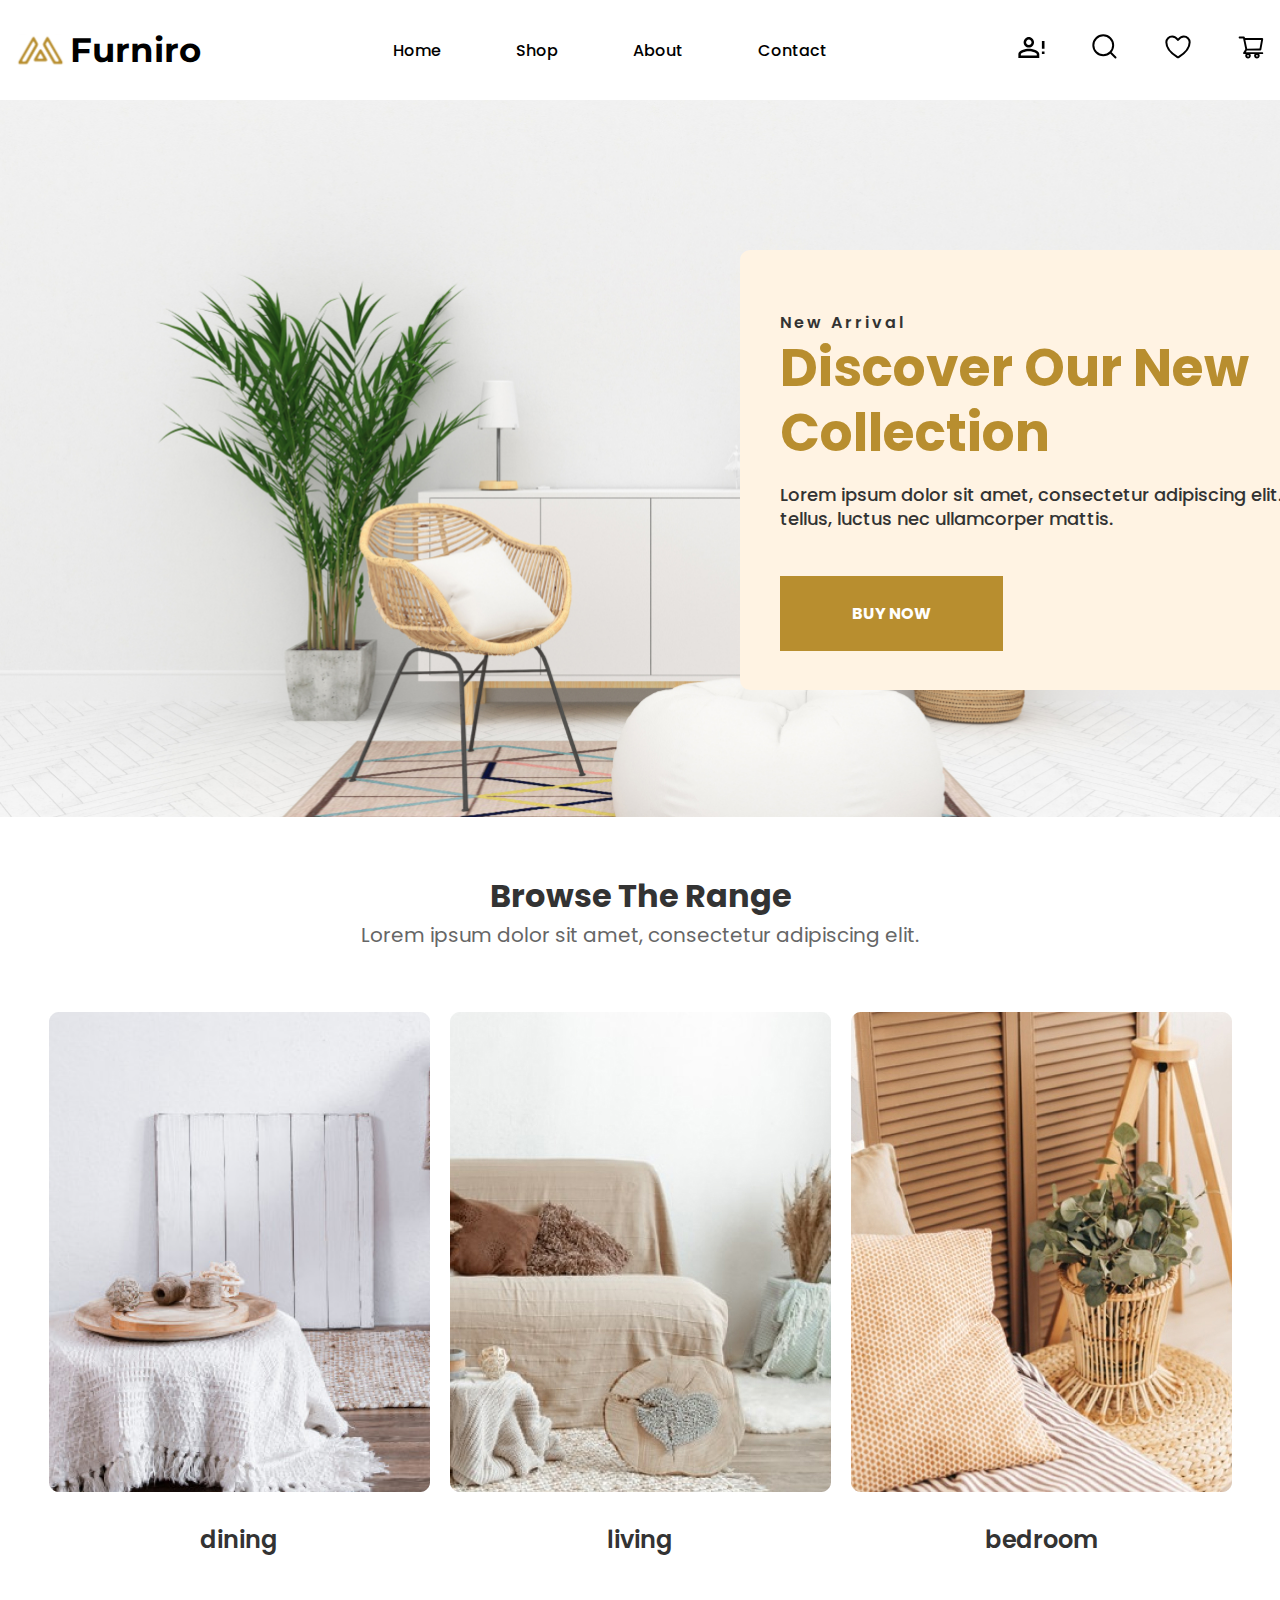
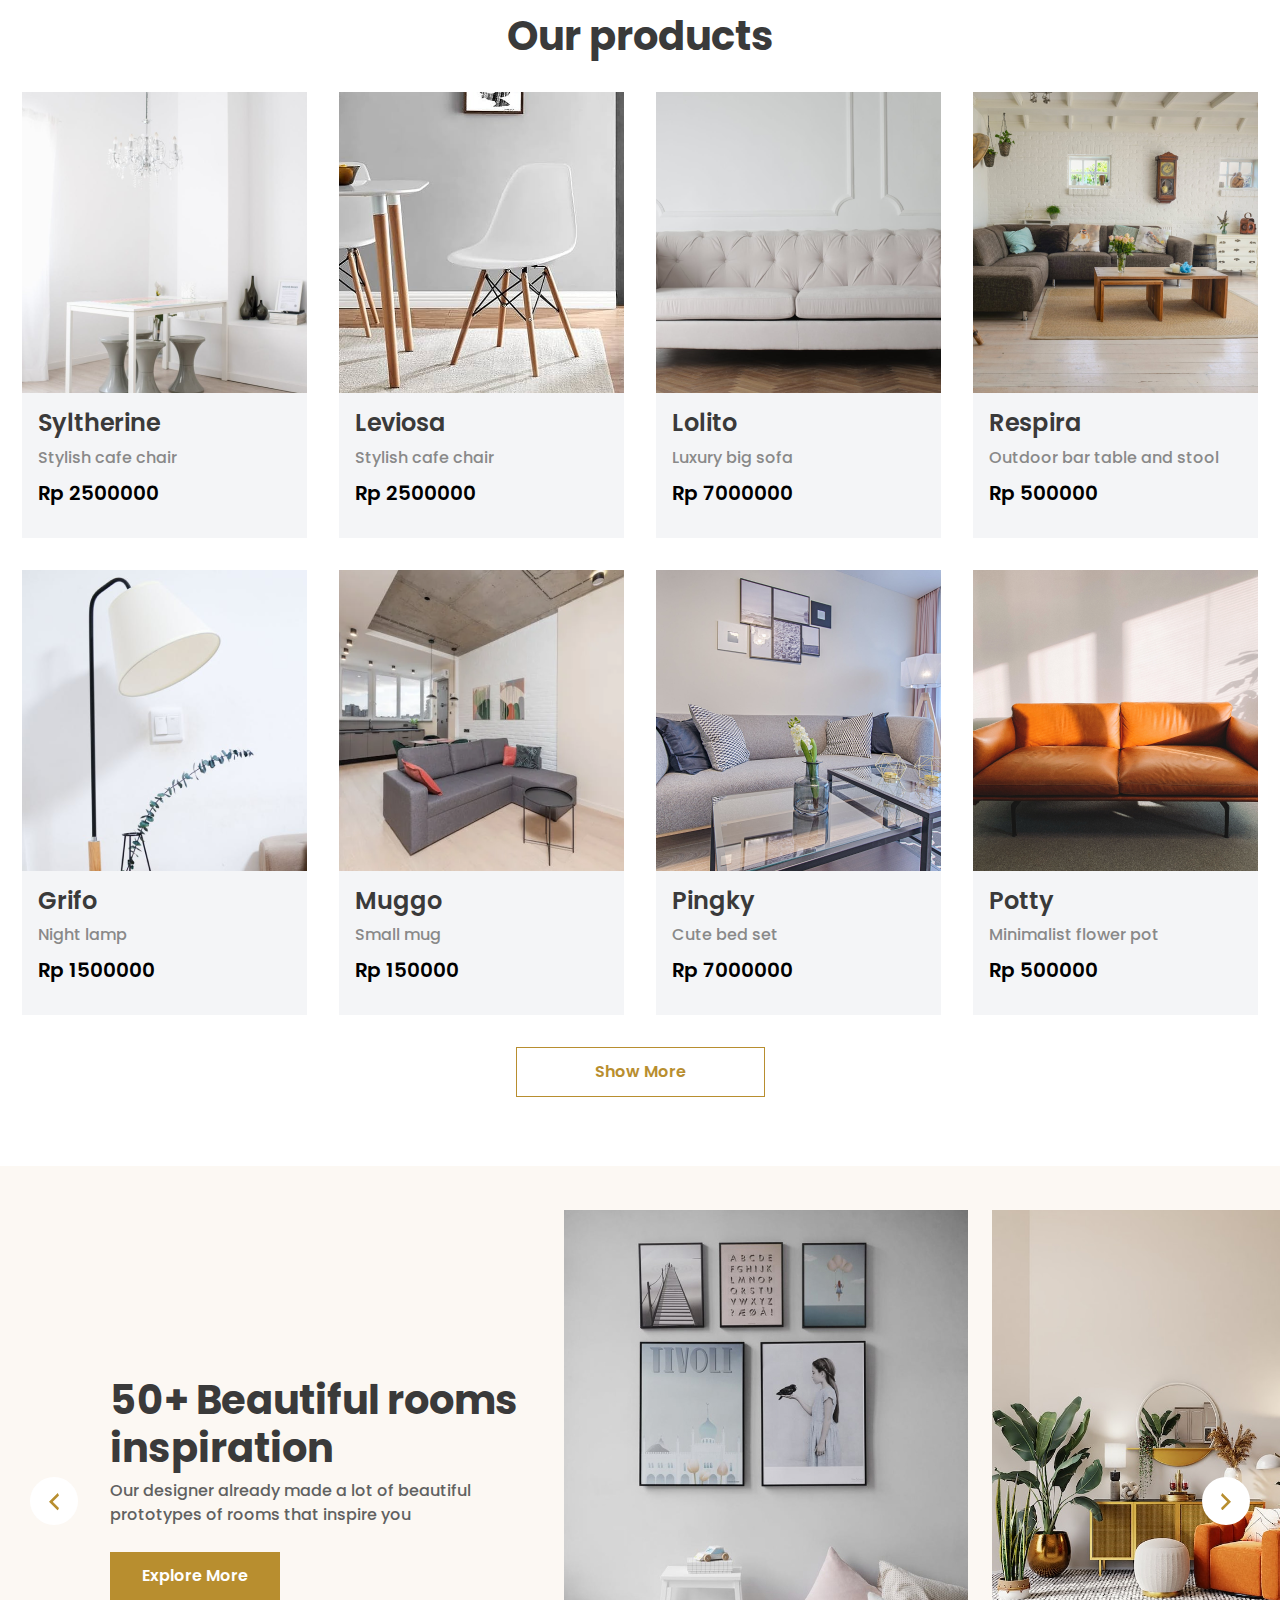
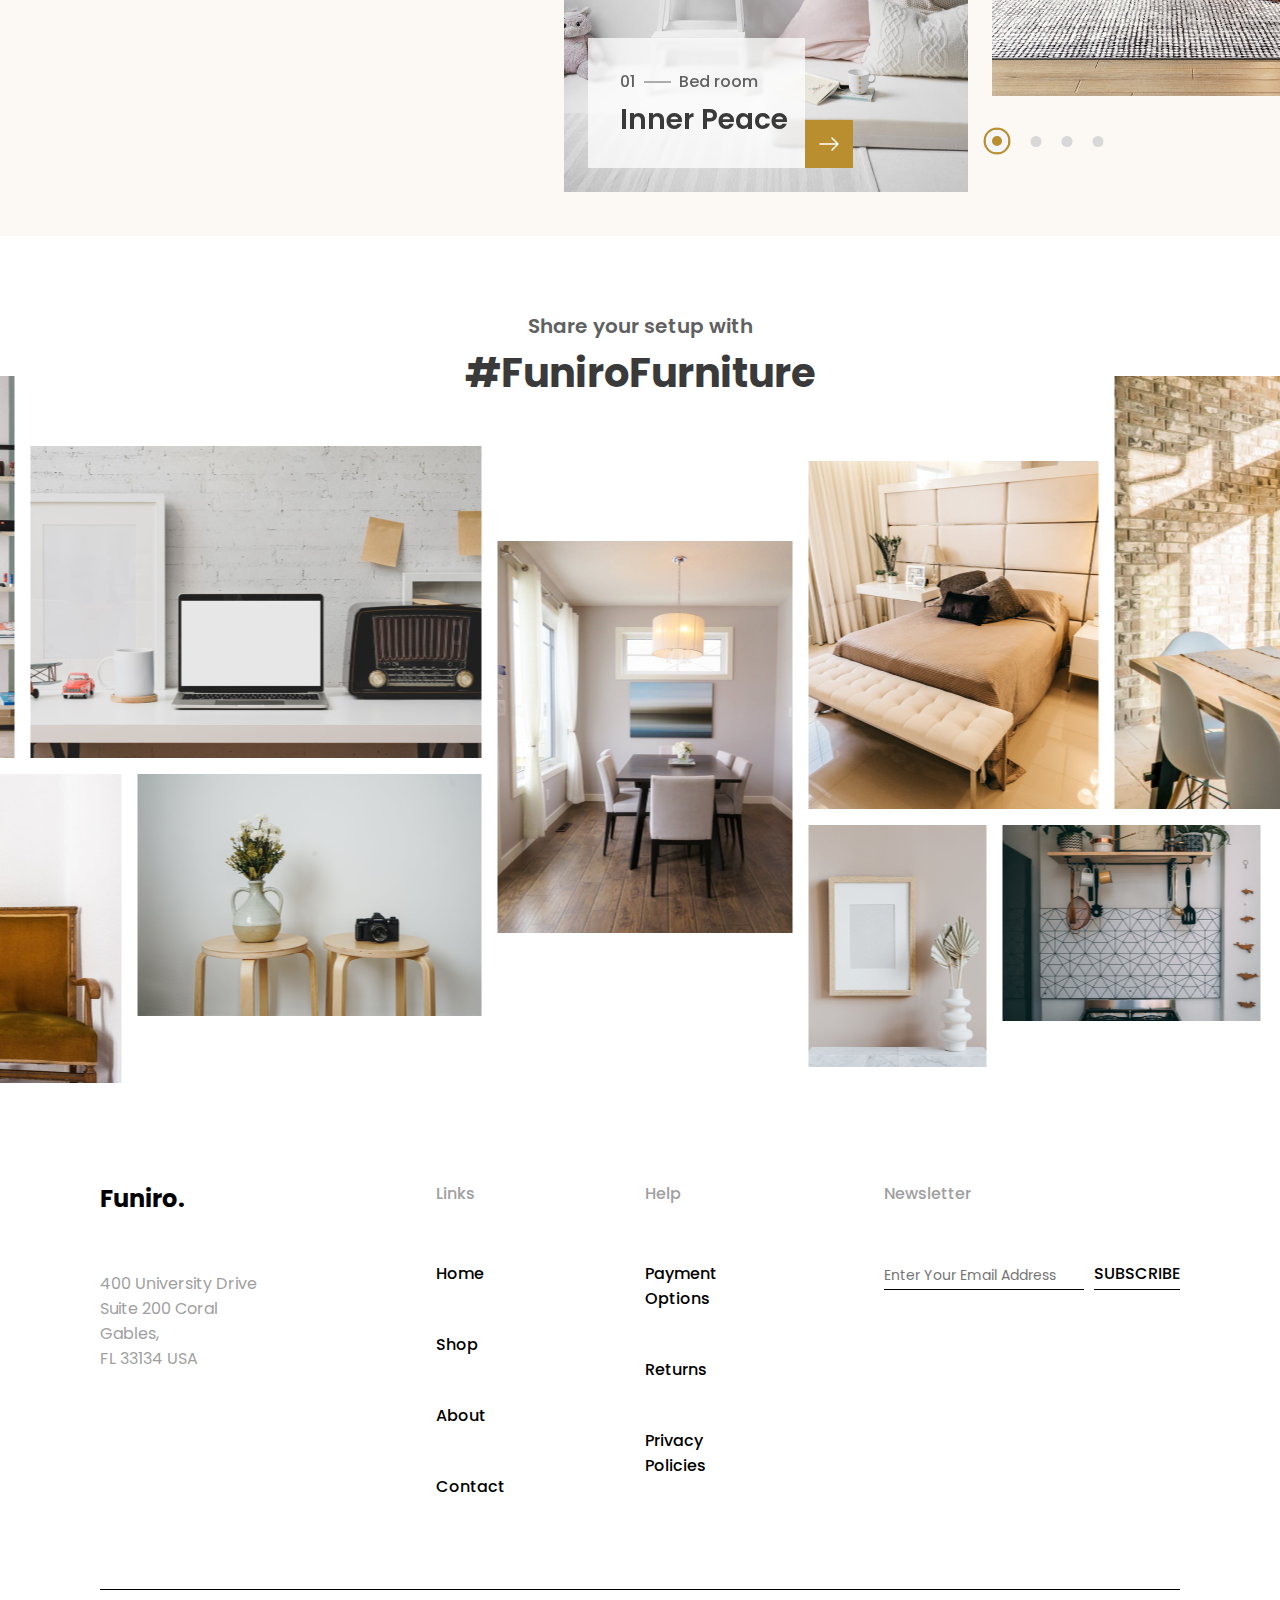
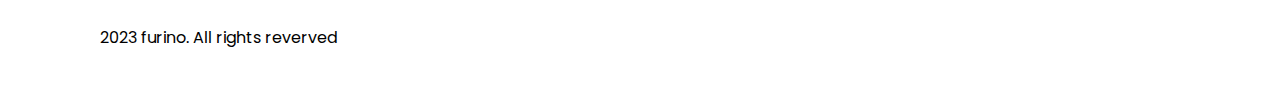
<file: index.html>
<!doctype html>
<html lang="en">

<head>
    <link rel="stylesheet" href="/css/style.css" />
    <link rel="stylesheet" href="/css/zeroStyle.css" />
    <meta charset="UTF-8" />
    <meta name="viewport" content="width=device-width, initial-scale=1.0" />
    <title>Funiro</title>
</head>

<body>
    <div class="wrapper">
        <div class="container">
            <header class="header">
                <a href="#" class="header__logo logo">
                    <img class="logo-icon" src="/icons/furniroLogo.svg" alt="logo" />
                    <div>Furniro</div>
                </a>
                <nav class="header__nav nav">
                    <ul class="nav__list">
                        <a href="#">
                            <li class="nav__link">Home</li>
                        </a>
                        <a href="#">
                            <li class="nav__link">Shop</li>
                        </a>
                        <a href="#">
                            <li class="nav__link">About</li>
                        </a>
                        <a href="#">
                            <li class="nav__link">Contact</li>
                        </a>
                    </ul>
                </nav>
                <div class="header__icons">
                    <ul class="header_icon-list">
                        <a href="#">
                            <li class="header__icon">
                                <svg xmlns="http://www.w3.org/2000/svg" viewBox="2 1 25 25" fill="none">
                                    <path
                                        d="M23.3333 14V8.16669H25.6666V15.1667H23.3333M23.3333 19.8334H25.6666V17.5H23.3333M11.6666 15.1667C14.7816 15.1667 21 16.73 21 19.8334V23.3334H2.33331V19.8334C2.33331 16.73 8.55165 15.1667 11.6666 15.1667ZM11.6666 4.66669C12.9043 4.66669 14.0913 5.15835 14.9665 6.03352C15.8416 6.90869 16.3333 8.09568 16.3333 9.33335C16.3333 10.571 15.8416 11.758 14.9665 12.6332C14.0913 13.5084 12.9043 14 11.6666 14C10.429 14 9.24198 13.5084 8.36682 12.6332C7.49164 11.758 6.99998 10.571 6.99998 9.33335C6.99998 8.09568 7.49164 6.90869 8.36682 6.03352C9.24198 5.15835 10.429 4.66669 11.6666 4.66669ZM11.6666 17.3834C8.20165 17.3834 4.54998 19.0867 4.54998 19.8334V21.1167H18.7833V19.8334C18.7833 19.0867 15.1316 17.3834 11.6666 17.3834ZM11.6666 6.88335C11.0169 6.88335 10.3937 7.14148 9.93424 7.60094C9.47477 8.06041 9.21665 8.68357 9.21665 9.33335C9.21665 9.98313 9.47477 10.6063 9.93424 11.0658C10.3937 11.5252 11.0169 11.7834 11.6666 11.7834C12.3164 11.7834 12.9396 11.5252 13.3991 11.0658C13.8585 10.6063 14.1166 9.98313 14.1166 9.33335C14.1166 8.68357 13.8585 8.06041 13.3991 7.60094C12.9396 7.14148 12.3164 6.88335 11.6666 6.88335Z"
                                        fill="black" />
                                </svg>
                            </li>
                        </a>
                        <a href="#">
                            <li class="header__icon">
                                <svg xmlns="http://www.w3.org/2000/svg" viewBox="0 0 28 28" fill="none">
                                    <path
                                        d="M24.5 24.5L19.2663 19.257M22.1666 12.25C22.1666 14.88 21.1219 17.4024 19.2621 19.2621C17.4024 21.1219 14.88 22.1666 12.25 22.1666C9.61992 22.1666 7.09757 21.1219 5.23784 19.2621C3.3781 17.4024 2.33331 14.88 2.33331 12.25C2.33331 9.61992 3.3781 7.09757 5.23784 5.23784C7.09757 3.3781 9.61992 2.33331 12.25 2.33331C14.88 2.33331 17.4024 3.3781 19.2621 5.23784C21.1219 7.09757 22.1666 9.61992 22.1666 12.25V12.25Z"
                                        stroke="black" stroke-width="2" stroke-linecap="round" />
                                </svg>
                            </li>
                        </a>
                        <a href="#">
                            <li class="header__icon">
                                <svg xmlns="http://www.w3.org/2000/svg" viewBox="0 0 28 28" fill="none">
                                    <path
                                        d="M8.16668 3.5C4.94551 3.5 2.33334 6.08533 2.33334 9.275C2.33334 11.8498 3.35418 17.9608 13.4027 24.1383C13.5827 24.2479 13.7893 24.3058 14 24.3058C14.2107 24.3058 14.4173 24.2479 14.5973 24.1383C24.6458 17.9608 25.6667 11.8498 25.6667 9.275C25.6667 6.08533 23.0545 3.5 19.8333 3.5C16.6122 3.5 14 7 14 7C14 7 11.3878 3.5 8.16668 3.5Z"
                                        stroke="black" stroke-width="2" stroke-linecap="round"
                                        stroke-linejoin="round" />
                                </svg>
                            </li>
                        </a>
                        <a href="#">
                            <li class="header__icon">
                                <svg xmlns="http://www.w3.org/2000/svg" viewBox="0 0 28 28" fill="none">
                                    <path
                                        d="M25.2355 19.1926H8.95234L9.76991 17.5273L23.3543 17.5027C23.8137 17.5027 24.2074 17.1746 24.2894 16.7207L26.1707 6.19062C26.2199 5.91445 26.1461 5.63008 25.9656 5.41406C25.8764 5.30775 25.7652 5.22211 25.6396 5.16309C25.514 5.10407 25.377 5.07308 25.2383 5.07227L7.95702 5.01484L7.80937 4.32031C7.7164 3.87734 7.31718 3.55469 6.86328 3.55469H2.63867C2.38267 3.55469 2.13716 3.65638 1.95614 3.8374C1.77513 4.01841 1.67343 4.26393 1.67343 4.51992C1.67343 4.77592 1.77513 5.02143 1.95614 5.20245C2.13716 5.38346 2.38267 5.48516 2.63867 5.48516H6.08124L6.72656 8.55312L8.31523 16.2449L6.26992 19.5836C6.1637 19.727 6.09972 19.8972 6.08523 20.075C6.07073 20.2528 6.10629 20.4312 6.18788 20.5898C6.35195 20.9152 6.68281 21.1203 7.04921 21.1203H8.7664C8.40032 21.6065 8.20258 22.1988 8.20312 22.8074C8.20312 24.3551 9.46093 25.6129 11.0086 25.6129C12.5562 25.6129 13.8141 24.3551 13.8141 22.8074C13.8141 22.1977 13.6117 21.6043 13.2508 21.1203H17.6559C17.2898 21.6065 17.092 22.1988 17.0926 22.8074C17.0926 24.3551 18.3504 25.6129 19.898 25.6129C21.4457 25.6129 22.7035 24.3551 22.7035 22.8074C22.7035 22.1977 22.5012 21.6043 22.1402 21.1203H25.2383C25.7687 21.1203 26.2035 20.6883 26.2035 20.1551C26.2019 19.8994 26.0993 19.6546 25.9179 19.4743C25.7366 19.294 25.4913 19.1927 25.2355 19.1926ZM8.35898 6.91797L24.1035 6.96992L22.5613 15.6051L10.1937 15.627L8.35898 6.91797ZM11.0086 23.6715C10.5328 23.6715 10.1445 23.2832 10.1445 22.8074C10.1445 22.3316 10.5328 21.9434 11.0086 21.9434C11.4844 21.9434 11.8726 22.3316 11.8726 22.8074C11.8726 23.0366 11.7816 23.2564 11.6196 23.4184C11.4575 23.5805 11.2378 23.6715 11.0086 23.6715ZM19.898 23.6715C19.4223 23.6715 19.034 23.2832 19.034 22.8074C19.034 22.3316 19.4223 21.9434 19.898 21.9434C20.3738 21.9434 20.7621 22.3316 20.7621 22.8074C20.7621 23.0366 20.6711 23.2564 20.509 23.4184C20.347 23.5805 20.1272 23.6715 19.898 23.6715Z"
                                        fill="black" />
                                </svg>
                            </li>
                        </a>
                    </ul>
                </div>
            </header>
        </div>
        <main class="main">
            <section class="main__hero">
                <div class="main__container-hero">
                    <div class="main__visit">
                        <h4 class="main__new-arrival">New Arrival</h4>
                        <h1 class="main__slogan">
                            Discover our new collection
                        </h1>
                        <p class="main__visit-paragraph">
                            Lorem ipsum dolor sit amet, consectetur
                            adipiscing elit. Ut elit tellus, luctus nec
                            ullamcorper mattis.
                        </p>
                        <button class="main__primary-button primary-button">
                            Buy now
                        </button>
                    </div>
                </div>
                <img class="main__background-hero" src="/images/heroBackground.jpg" alt="Interior background" />
            </section>
            <section class="main__browse-range browse-range">
                <h2 class="browse-range__title">Browse the range</h2>
                <p class="browse-range__subtitle">
                    Lorem ipsum dolor sit amet, consectetur adipiscing elit.
                </p>
                <div class="browse-range__block">
                    <figure>
                        <a href="#"><img src="/images/dining.png" alt="diningImage" /></a>
                        <a href="#">
                            <figcaption>dining</figcaption>
                        </a>
                    </figure>
                    <figure>
                        <a href="#"><img src="/images/living.jpg" alt="livingImage" /></a>
                        <a href="#">
                            <figcaption>living</figcaption>
                        </a>
                    </figure>
                    <figure>
                        <a href="#"><img src="/images/bedroom.jpg" alt="bedroomImage" /></a>
                        <a href="#">
                            <figcaption>bedroom</figcaption>
                        </a>
                    </figure>
                </div>
            </section>
            <section class="main__product-examples product-examples">
                <h2 class="product-examples__title">Our products</h2>
                <div class="product-examples__cards">
                    <div data-sale-percent="" class="card">
                        <a href="#">
                            <img src="/images/Syltherine.png" alt="SyltherineImage">
                            <h5 class="card__title">Syltherine</h5>
                            <p class="card__description">Stylish cafe chair</p>
                            <p data-last-price="" class="card__price">Rp <span>2500000</span></p>
                        </a>
                    </div>
                    <div class="product-examples__card card">
                        <a href="#">
                            <img src="/images/Leviosa.jpg" alt="LeviosaImage">
                            <h5 class="card__title">Leviosa</h5>
                            <p class="card__description">Stylish cafe chair</p>
                            <p data-last-price="" class="card__price">Rp <span>2500000</span></p>
                        </a>
                    </div>
                    <div data-sale-percent="" class="product-examples__card card">
                        <a href="#">
                            <img src="/images/Lolito.png" alt="LolitoImage">
                            <h5 class="card__title">Lolito</h5>
                            <p class="card__description">Luxury big sofa</p>
                            <p data-last-price="" class="card__price">Rp <span>7000000</span></p>
                        </a>
                    </div>
                    <div data-sale-percent="" class="product-examples__card card">
                        <a href="#">
                            <img src="/images/Respira.png" alt="RespiraImage">
                            <h5 class="card__title">Respira</h5>
                            <p class="card__description">Outdoor bar table and stool</p>
                            <p data-last-price="" class="card__price">Rp <span>500000</span></p>
                        </a>
                    </div>
                    <div data-sale-percent="" class="product-examples__card card">
                        <a href="#">
                            <img src="/images/Grifo.png" alt="GrifoImage">
                            <p class="card__title">Grifo</p>
                            <p class="card__description">Night lamp</p>
                            <p data-last-price="" class="card__price">Rp <span>1500000</span></p>
                        </a>
                    </div>
                    <div data-sale-percent="" class="product-examples__card card">
                        <a href="#">
                            <img src="/images/Muggo.png" alt="MuggoImage">
                            <p class="card__title">Muggo</p>
                            <p class="card__description">Small mug</p>
                            <p data-last-price="" class="card__price">Rp <span>150000</span></p>
                        </a>
                    </div>
                    <div data-sale-percent="" class="product-examples__card card">
                        <a href="#">
                            <img src="/images/Pingky.png" alt="PingkyImage">
                            <h5 class="card__title">Pingky</h5>
                            <p class="card__description">Cute bed set</p>
                            <p data-last-price="" class="card__price">Rp <span>7000000</span></p>
                        </a>
                    </div>
                    <div data-sale-percent="" class="product-examples__card card">
                        <a href="#">
                            <img src="/images/Potty.png" alt="PottyImage">
                            <h5 class="card__title">Potty</h5>
                            <p class="card__description">Minimalist flower pot</p>
                            <p data-no-sale-price="" class="card__price">Rp <span>500000</span></p>
                        </a>
                    </div>
                </div>
                <button class="product-examples__border-button primary-button primary-button_border">Show more</button>
            </section>
            <section class="main__inspirations inspirations"> 
                <button class="inspirations__arrow inspirations__arrow-left">
                    <svg width="10" height="17.5" class="inspirations__arrow-left-svg"  viewBox="0 0 8 14" fill="none" xmlns="http://www.w3.org/2000/svg">
                        <path d="M0 12L5 7L0 2L1 0L8 7L1 14L0 12Z" fill="#B88E2F"/>
                        </svg>
                </button>
                <div class="inspirations__text-block">
                    <h2 class="inspirations__title">50+ Beautiful rooms inspiration</h2>
                    <p class="inspirations__description">Our designer already made a lot of beautiful prototypes of rooms that inspire you</p>
                    <button class="inspirations__button primary-button">Explore more</button>
                </div>
                <div class="inspirations__slider slider">
                    <div class="slider__images">
                        <div class="slider__image-block slider__main-image">
                            <img src="/images/slider_livingRoom.jpg" alt="Living room image" class="slider__image">
                            <div class="slider__text-block">
                                <p class="slider__number">01</p>
                                <svg class="slider__line" xmlns="http://www.w3.org/2000/svg" width="27" height="2" viewBox="0 0 27 2" fill="none">
                                    <path d="M0 1H27" stroke="#616161"/>
                                </svg>
                                <h5 class="slider__room-name">Bed room</h5>
                                <h4 class="slider__quote">Inner Peace</h4>
                            </div>
                            <a href="#" class="slider__arrow-block">
                                <svg class="slider__arrow-content" width="20" height="14" viewBox="0 0 20 14" fill="none" xmlns="http://www.w3.org/2000/svg">
                                    <path d="M19 7H1M19 7L13 1M19 7L13 13" stroke="white" stroke-width="1.5" stroke-linecap="round" stroke-linejoin="round"/>
                                </svg>                                    
                            </a>
                        </div>
                        <div class="slider__image-block">
                            <img src="/images/slider_Interior.jpg" alt="hall room image" class="slider__image">
                            <div class="slider__text-block">
                                <p class="slider__number">01</p>
                                <svg class="slider__line" xmlns="http://www.w3.org/2000/svg" width="27" height="2" viewBox="0 0 27 2" fill="none">
                                    <path d="M0 1H27" stroke="#616161"/>
                                </svg>
                                <h5 class="slider__room-name">Living room</h5>
                                <h4 class="slider__quote">Inner Peace</h4>
                            </div>
                            <a href="#" class="slider__arrow-block">
                                <svg class="slider__arrow-content" width="20" height="14" viewBox="0 0 20 14" fill="none" xmlns="http://www.w3.org/2000/svg">
                                    <path d="M19 7H1M19 7L13 1M19 7L13 13" stroke="white" stroke-width="1.5" stroke-linecap="round" stroke-linejoin="round"/>
                                </svg>                                    
                            </a>
                        </div>
                        <div class="slider__image-block">
                            <img src="/images/slider_diningRoom.jpg" alt="Dining room image" class="slider__image">
                            <div class="slider__text-block">
                                <p class="slider__number">01</p>
                                <svg class="slider__line" xmlns="http://www.w3.org/2000/svg" width="27" height="2" viewBox="0 0 27 2" fill="none">
                                    <path d="M0 1H27" stroke="#616161"/>
                                </svg>
                                <h5 class="slider__room-name">Kitchen</h5>
                                <h4 class="slider__quote">Inner Peace</h4>
                            </div>
                            <a href="#" class="slider__arrow-block">
                                <svg class="slider__arrow-content" width="20" height="14" viewBox="0 0 20 14" fill="none" xmlns="http://www.w3.org/2000/svg">
                                    <path d="M19 7H1M19 7L13 1M19 7L13 13" stroke="white" stroke-width="1.5" stroke-linecap="round" stroke-linejoin="round"/>
                                </svg>                                    
                            </a>
                        </div>
                        <div class="slider__image-block">
                            <img src="/images/slider_corridor.jpg" alt="Corridor image" class="slider__image">
                            <div class="slider__text-block">
                                <p class="slider__number">01</p>
                                <svg class="slider__line" xmlns="http://www.w3.org/2000/svg" width="27" height="2" viewBox="0 0 27 2" fill="none">
                                    <path d="M0 1H27" stroke="#616161"/>
                                </svg>
                                <h5 class="slider__room-name">Corridor</h5>
                                <h4 class="slider__quote">Inner Peace</h4>
                            </div>
                            <a href="#" class="slider__arrow-block">
                                <svg class="slider__arrow-content" width="20" height="14" viewBox="0 0 20 14" fill="none" xmlns="http://www.w3.org/2000/svg">
                                    <path d="M19 7H1M19 7L13 1M19 7L13 13" stroke="white" stroke-width="1.5" stroke-linecap="round" stroke-linejoin="round"/>
                                </svg>                                    
                            </a>
                        </div>
                    </div>
                </div>
                <div class="inspirations__points">
                </div>
                <button class="inspirations__arrow inspirations__arrow-right">
                    <svg width="10" height="17.5" class="inspirations__arrow-right-svg" viewBox="0 0 8 14" fill="none" xmlns="http://www.w3.org/2000/svg">
                        <path d="M0 12L5 7L0 2L1 0L8 7L1 14L0 12Z" fill="#B88E2F"/>
                        </svg>
                </button>
            </section>
            <section class="main__gallery gallery">
                <h4 class="gallery__pre-title">Share your setup with</h4>
                <h2 class="gallery__title">#FuniroFurniture</h2>
                <div class="gallery__gallery-container">
                    <div class="gallery__left-images left-images-gallery">
                        <div class="left-images-gallery__upperImages">
                            <img class="gallery__image" src="/images/gallery_balcony.png" alt="Balcony image">
                            <img class="gallery__image" src="/images/gallery_table-with-laptop.png" alt="image with laptop on table">
                        </div>
                        <div class="left-images-gallery__bottomImages">
                            <img class="gallery__image" src="/images/gallery_chear-and-bed.png" alt="image with bad and chear">
                            <img class="gallery__image" src="/images/gallery_chear-with-vase.png" alt="image of chear and vase">
                        </div>
                    </div>
                    <div class="gallery__middle-image">
                        <img class="gallery__image" src="/images/gallery_dinner-table.png" alt="dinner table image">
                    </div>
                    <div class="gallery__right-images right-images-gallery">
                        <div class="right-images-gallery__upperImages">
                            <img class="gallery__image" src="/images/gallery_bed.png" alt="image of bedroom with a big bed">
                            <img class="gallery__image" src="/images/gallery_kitchen-and-balcony.png" alt="kitchen with balcony image">
                        </div>
                        <div class="right-images-gallery__bottomImages">
                            <img class="gallery__image" src="/images/gallery_image-and-vase.png" alt="image with vase and photo frame on chears">
                            <img class="gallery__image" src="/images/gallery_kitchen.png" alt="kitchen image">
                        </div>
                    </div>
                </div>
            </section>
        </main>
        <footer class="footer">
            <div class="footer__upper-footer">
                <div class="footer__adres-column">
                    <span class="footer__logo">Funiro.</span>
                    <p class="footer__adres">400 University Drive Suite 200 Coral<br> Gables,<br>FL 33134 USA</p>
                </div>
                <div class="footer__links-column">
                    <h5 class="footer__links-title">Links</h5>
                    <ul class="footer__links">
                        <li class="footer__link">Home</li>
                        <li class="footer__link">Shop</li>
                        <li class="footer__link">About</li>
                        <li class="footer__link">Contact</li>
                    </ul>
                </div>
                <div class="footer__help-column">
                    <h5 class="footer__help-title">Help</h5>
                    <ul class="footer__links">
                        <li class="footer__link">Payment Options</li>
                        <li class="footer__link">Returns</li>
                        <li class="footer__link">Privacy Policies</li>
                    </ul>
                </div>
                <div class="footer__newsletter-column">
                    <h5 class="footer__newsletter-title">Newsletter</h5>
                    <form class="footer__form" method="get">
                        <input required name="email" class="footer__email-input" type="email" placeholder="Enter Your Email Address">
                        <input class="footer__submit-input" type="submit" value="Subscribe">
                    </form>
                </div>
            </div>
            <div class="footer__line"></div>
            <div class="footer__bottom-footer">
                <p>2023 furino. All rights reverved</p>
            </div>
        </footer>
    </div>
</body>
    <script src="/js/script.js"></script>
</html>
</file>
<file: css/style.css>
@import url(https://fonts.googleapis.com/css?family=Poppins:300,regular,500,600,700);
@import url(https://fonts.googleapis.com/css?family=Montserrat:700);
body {
  background-color: #FFF;
  color: #000;
  font-family: "Poppins";
  font-weight: 400;
}

.container {
  max-width: 80rem;
  margin: 0 auto;
}

.header {
  display: flex;
  justify-content: space-between;
  align-items: center;
  padding: 0 0.9375rem;
  height: 6.25rem;
}
.header_icon-list {
  display: flex;
  gap: 2.8125rem;
}
.logo {
  display: flex;
  align-items: center;
  justify-content: center;
  gap: 0.3125rem;
}
.logo div {
  color: #000;
  font-family: "Montserrat";
  font-size: 2.125rem;
  font-weight: 700;
}

.nav__list {
  display: flex;
  gap: 4.6875rem;
}
.nav__link {
  font-weight: 500;
}

.main__hero {
  position: relative;
  width: 100%;
  height: 44.801875rem;
}
.main__container-hero {
  display: flex;
  justify-content: flex-end;
  width: 86.25rem;
  margin: 0 auto;
}
.main__visit {
  margin-top: 9.375rem;
  border-radius: 10px;
  background: #FFF3E3;
  width: 40rem;
  height: 27.5rem;
}
.main__new-arrival {
  color: #333;
  font-size: 1rem;
  font-weight: 600;
  letter-spacing: 0.1875rem;
  padding: 3.75rem 0.3125rem 0 2.5rem;
}
.main__slogan {
  color: #B88E2F;
  font-size: 3.25rem;
  font-weight: 700;
  line-height: 125%;
  text-transform: capitalize;
  padding-bottom: 1.125rem;
  padding-left: 2.5rem;
  padding-right: 2.5rem;
}
.main__visit-paragraph {
  color: #333;
  font-size: 1.125rem;
  font-weight: 500;
  line-height: 133.333333%;
  padding-left: 2.5rem;
  padding-bottom: 2.8125rem;
}
.main__primary-button {
  margin-left: 2.5rem;
  text-transform: uppercase !important;
}
.main__background-hero {
  position: absolute;
  left: 0;
  top: 0;
  height: 44.801875rem;
  width: 100%;
  -o-object-fit: cover;
     object-fit: cover;
  z-index: -1;
}
.main__browse-range {
  padding: 3.4375rem 0;
  margin: 0 auto;
}
.main__product-examples {
  padding-bottom: 4.3125rem;
}
.primary-button {
  background: #B88E2F;
  font-weight: 700;
  padding: 1.5625rem 4.5rem;
  color: #FFF;
  text-transform: capitalize;
}
.primary-button_border {
  font-weight: 600;
  line-height: 150%;
  border: 1px solid #B88E2F;
  color: #B88E2F;
  background: #FFF;
  padding: 0.75rem 4.875rem;
}

.logo-icon {
  width: 3.125rem;
  height: 2rem;
}

.header__icon svg {
  width: 1.75rem;
  height: 1.75rem;
}

.browse-range {
  display: flex;
  flex-direction: column;
  align-items: center;
}
.browse-range__title {
  font-weight: 700;
  font-size: 2rem;
  color: #333;
  text-transform: capitalize;
}
.browse-range__subtitle {
  font-size: 1.25rem;
  color: #666;
  margin-bottom: 3.875rem;
}
.browse-range__block {
  display: flex;
  justify-content: center;
  gap: 1.25rem;
}
.browse-range figure {
  display: flex;
  flex-direction: column;
  align-items: center;
  gap: 1.875rem;
}
.browse-range figcaption {
  font-size: 1.5rem;
  font-weight: 600;
  color: #333;
}

.product-examples {
  display: flex;
  flex-direction: column;
  align-items: center;
}
.product-examples__title {
  color: #3A3A3A;
  font-size: 2.5rem;
  font-weight: 700;
  line-height: 120%;
  margin-bottom: 2rem;
}
.product-examples__border-button {
  margin-top: 2rem;
}
.product-examples__cards {
  display: grid;
  grid-template-rows: 1fr 1fr;
  grid-template-columns: 1fr 1fr 1fr 1fr;
  gap: 2rem;
}
.card {
  background-color: #F4F5F7;
  width: 17.8125rem;
}
.card__title {
  padding-left: 1rem;
  color: #3A3A3A;
  font-size: 1.5rem;
  font-weight: 600;
  line-height: 120%;
  padding-top: 1rem;
}
.card img {
  height: 18.8125rem;
  -o-object-fit: cover;
     object-fit: cover;
}
.card__description {
  padding-left: 1rem;
  color: #898989;
  font-weight: 500;
  line-height: 150%;
  padding-top: 0.5rem;
  padding-bottom: 0.5rem;
}
.card__price {
  padding-left: 1rem;
  color: var #3A3A3A;
  font-size: 1.25rem;
  font-weight: 600;
  line-height: 150%;
  padding-bottom: 1.875rem;
}

.inspirations {
  overflow: hidden;
  height: 41.875rem;
  display: flex;
  justify-content: space-between;
  align-items: center;
  position: relative;
  background-color: #FCF8F3;
  margin-bottom: 4.1875rem;
}
.inspirations__text-block {
  position: absolute;
  left: 6.25rem;
  top: 12.5rem;
  background-color: rgba(252, 248, 243, 0.5);
  width: 27.625rem;
  padding: 0.625rem;
  z-index: 2;
}
.inspirations__title {
  color: #3A3A3A;
  font-size: 2.5rem;
  font-weight: 700;
  line-height: 120%;
}
.inspirations__description {
  font-weight: 500;
  line-height: 150%;
  color: #616161;
  padding-bottom: 1.5625rem;
  padding-top: 0.4375rem;
}
.inspirations__button {
  font-weight: 600;
  line-height: 150%;
  color: #FFF;
  padding: 0.75rem 2rem;
  display: flex;
  align-items: center;
  justify-content: center;
}
.inspirations__slider {
  position: absolute;
  left: 35.25rem;
  top: 2.75rem;
}
.inspirations__arrow {
  width: 3rem;
  height: 3rem;
  background-color: #FFF;
  border-radius: 50%;
  display: flex;
  align-items: center;
  justify-content: center;
  z-index: 3;
}
.inspirations__arrow-right {
  margin-right: 1.875rem;
}
.inspirations__arrow-left {
  margin-left: 1.875rem;
}
.inspirations__arrow-left-svg {
  rotate: 180deg;
}
.inspirations__points {
  position: absolute;
  top: 35.625rem;
  left: 62rem;
  display: flex;
  gap: 1.25rem;
}
.inspirations__points ._onHover {
  width: 1.6875rem;
  height: 1.6875rem;
  background-color: #B88E2F;
  border-radius: 50%;
  box-shadow: 0 0 0 0.40625rem #f3f5f6 inset;
  border: 0.125rem solid rgba(184, 142, 47, 0.7);
  translate: -0.53125rem -0.53125rem;
  transition: all 0.4s ease;
}
.inspirations__points div:not(._onHover) {
  translate: -0.53125rem 0;
}
.inspirations__point {
  background-color: #D8D8D8;
  width: 0.6875rem;
  height: 0.6875rem;
  border-radius: 50%;
  transition: all 0.4s ease;
}

.slider {
  transition: left 0.8s ease;
}
.slider__text-block {
  display: grid;
  grid-template-columns: 1.5rem 2.1875rem auto;
  grid-template-rows: 1.5rem 2.125rem;
  align-items: center;
  padding: 2rem 0 2rem 2rem;
  row-gap: 0.5rem;
}
.slider__number, .slider__line, .slider__room-name {
  grid-column: span 1;
}
.slider__quote {
  grid-column: span 3;
  font-size: 1.75rem;
  font-weight: 600;
  line-height: 120%;
}
.slider__room-name, .slider__number {
  font-weight: 500;
  line-height: 150%;
}
.slider__image-block {
  position: relative;
}
.slider__images {
  display: flex;
  gap: 1.5rem;
}
.slider__images > div:not(.slider__main-image, .slider__viewed) {
  transition: all 0.8s ease;
  width: 23.25rem;
  height: 30.375rem;
  position: relative;
}
.slider__images > div:not(.slider__main-image, .slider__viewed) .slider__image {
  transition: all 0.8s ease;
  height: 30.375rem;
  min-width: 23.25rem;
  max-width: 23.25rem;
  -o-object-fit: cover;
     object-fit: cover;
}
.slider__images > div:not(.slider__main-image, .slider__viewed) .slider__text-block {
  visibility: hidden;
  background: rgba(255, 255, 255, 0.01);
  color: rgba(97, 97, 97, 0.01);
  transition: all 0.8s ease;
  position: absolute;
  bottom: 1.5rem;
  left: 1.5rem;
  width: 13.5625rem;
  height: 8.125rem;
}
.slider__images > div:not(.slider__main-image, .slider__viewed) .slider__text-block .slider__quote {
  transition: color 0.8s ease;
  color: rgba(58, 58, 58, 0.01);
}
.slider__images > div:not(.slider__main-image, .slider__viewed) .slider__text-block .slider__line path {
  transition: stroke 0.8s ease;
  stroke: rgba(97, 97, 97, 0.01);
}
.slider__images > div:not(.slider__main-image, .slider__viewed) .slider__arrow-block {
  transition: all 0.8s ease;
  visibility: hidden;
  position: absolute;
  top: 25.875rem;
  left: 15.0625rem;
  display: flex;
  align-items: center;
  justify-content: center;
  background-color: rgba(184, 142, 47, 0.01);
  z-index: 4;
  padding: 0.75rem;
  width: 3rem;
  height: 3rem;
}
.slider__images > div:not(.slider__main-image, .slider__viewed) .slider__arrow-block .slider__arrow-content path {
  transition: stroke 0.8s ease;
  stroke: rgba(255, 255, 255, 0.01);
}
.slider__images .slider__viewed, .slider__images .slider__main-image {
  transition: all 0.8s ease;
  height: 36.375rem;
  width: 25.25rem;
  position: relative;
}
.slider__images .slider__viewed .slider__image, .slider__images .slider__main-image .slider__image {
  transition: all 0.8s ease;
  height: 36.375rem;
  min-width: 25.25rem;
  max-width: 25.25rem;
  -o-object-fit: cover;
     object-fit: cover;
}
.slider__images .slider__viewed .slider__text-block, .slider__images .slider__main-image .slider__text-block {
  background: rgba(255, 255, 255, 0.72);
  -webkit-backdrop-filter: blur(0.09375rem);
          backdrop-filter: blur(0.09375rem);
  transition: all 0.8s ease;
  position: absolute;
  bottom: 1.5rem;
  left: 1.5rem;
  width: 13.5625rem;
  height: 8.125rem;
  color: #616161;
}
.slider__images .slider__viewed .slider__text-block .slider__quote, .slider__images .slider__main-image .slider__text-block .slider__quote {
  transition: color 0.8s ease;
  color: rgb(58, 58, 58);
}
.slider__images .slider__viewed .slider__text-block .slider__line path, .slider__images .slider__main-image .slider__text-block .slider__line path {
  transition: stroke 0.8s ease;
  stroke: #616161;
}
.slider__images .slider__viewed .slider__arrow-block, .slider__images .slider__main-image .slider__arrow-block {
  position: absolute;
  top: 31.875rem;
  left: 15.0625rem;
  display: flex;
  align-items: center;
  justify-content: center;
  transition: all 0.8s ease;
  background-color: rgb(184, 142, 47);
  z-index: 4;
  padding: 0.75rem;
  width: 3rem;
  height: 3rem;
}
.slider__images .slider__viewed .slider__arrow-block .slider__arrow-content path, .slider__images .slider__main-image .slider__arrow-block .slider__arrow-content path {
  transition: stroke 0.8s ease;
  stroke: rgb(255, 255, 255);
}

.gallery {
  position: relative;
  height: 48.75rem;
  padding-bottom: 3.125rem;
  overflow: hidden;
  margin-bottom: 3.125rem;
}
.gallery__pre-title {
  color: #616161;
  text-align: center;
  font-size: 1.25rem;
  font-weight: 600;
  line-height: 150%;
  padding: 0.5rem;
}
.gallery__title {
  color: #3A3A3A;
  text-align: center;
  font-size: 2.5rem;
  font-weight: 700;
  line-height: 120%;
}
.gallery__gallery-container {
  position: absolute;
  top: 4.5625rem;
  left: 50%;
  display: flex;
  transform: translateX(-50%);
}
.gallery__middle-image {
  display: flex;
  align-items: center;
  min-width: 18.4375rem;
  min-height: 24.5rem;
  margin: 1rem;
}
.gallery__middle-image img {
  -o-object-fit: cover;
     object-fit: cover;
}

.right-images-gallery {
  display: flex;
  flex-direction: column;
  align-items: start;
  width: -moz-max-content;
  width: max-content;
  gap: 1rem;
}
.right-images-gallery__upperImages {
  display: flex;
  align-items: end;
  gap: 1rem;
}
.right-images-gallery__bottomImages {
  display: flex;
  align-items: start;
  gap: 1rem;
}

.left-images-gallery {
  display: flex;
  flex-direction: column;
  width: -moz-max-content;
  width: max-content;
  align-items: end;
  gap: 1rem;
}
.left-images-gallery__upperImages {
  display: flex;
  align-items: end;
  gap: 1rem;
}
.left-images-gallery__bottomImages {
  display: flex;
  flex-direction: row;
  align-items: start;
  gap: 1rem;
}

.footer {
  display: flex;
  flex-direction: column;
  padding: 3rem 6.25rem 0;
}
.footer h5[class$=-title] {
  color: #9F9F9F;
  font-weight: 500;
}
.footer div[class*=-column] {
  display: flex;
  flex-direction: column;
  gap: 3.4375rem;
}
.footer div[class*=-column] h5 {
  color: #9F9F9F;
  font-weight: 500;
}
.footer div[class*=-column] > ul {
  display: flex;
  flex-direction: column;
  gap: 2.875rem;
}
.footer__upper-footer {
  display: flex;
  gap: 8.75rem;
  height: 25.5rem;
}
.footer__logo {
  color: #000;
  font-size: 1.5rem;
  font-weight: 700;
}
.footer__adres {
  color: #9F9F9F;
}
.footer__link {
  font-weight: 500;
}
.footer__bottom-footer > * {
  padding: 2.1875rem 0;
}
.footer__line {
  height: 0.0625rem;
  padding: 0 6.25rem;
  background-color: black;
}
.footer__form {
  display: flex;
  align-items: flex-end;
}
.footer__submit-input {
  border-bottom: 0.0625rem solid black;
  padding-bottom: 0.1875rem;
  font-weight: 500;
  text-transform: uppercase;
}
.footer__email-input {
  border-bottom: 0.0625rem solid black;
  width: 12.5rem;
  padding-bottom: 0.1875rem;
  margin-right: 0.625rem;
  font-size: 0.875rem;
}

.form-sending {
  opacity: 0.5;
  pointer-events: none;
}
</file>
<file: css/zeroStyle.css>
/* Reset and base styles  */
* {
	padding: 0px;
	margin: 0px;
	border: none;
}

*,
*::before,
*::after {
	box-sizing: border-box;
}

/* Links */

a, a:link, a:visited  {
    text-decoration: none;
}

a:hover  {
    text-decoration: none;
}

/* Common */

aside, nav, footer, header, section, main {
	display: block;
}

h1, h2, h3, h4, h5, h6, p {
    font-size: inherit;
	font-weight: inherit;
}

ul, ul li {
	list-style: none;
}

img {
	vertical-align: top;
}

img, svg {
	max-width: 100%;
	height: auto;
}

address {
  font-style: normal;
}

/* Form */

input, textarea, button, select {
	font-family: inherit;
    font-size: inherit;
    color: inherit;
    background-color: transparent;
}

input::-ms-clear {
	display: none;
}

button, input[type="submit"] {
    display: inline-block;
    box-shadow: none;
    background-color: transparent;
    background: none;
    cursor: pointer;
}

input:focus, input:active,
button:focus, button:active {
    outline: none;
}

button::-moz-focus-inner {
	padding: 0;
	border: 0;
}

label {
	cursor: pointer;
}

legend {
	display: block;
}
a {
	color: inherit;
}
</file>
